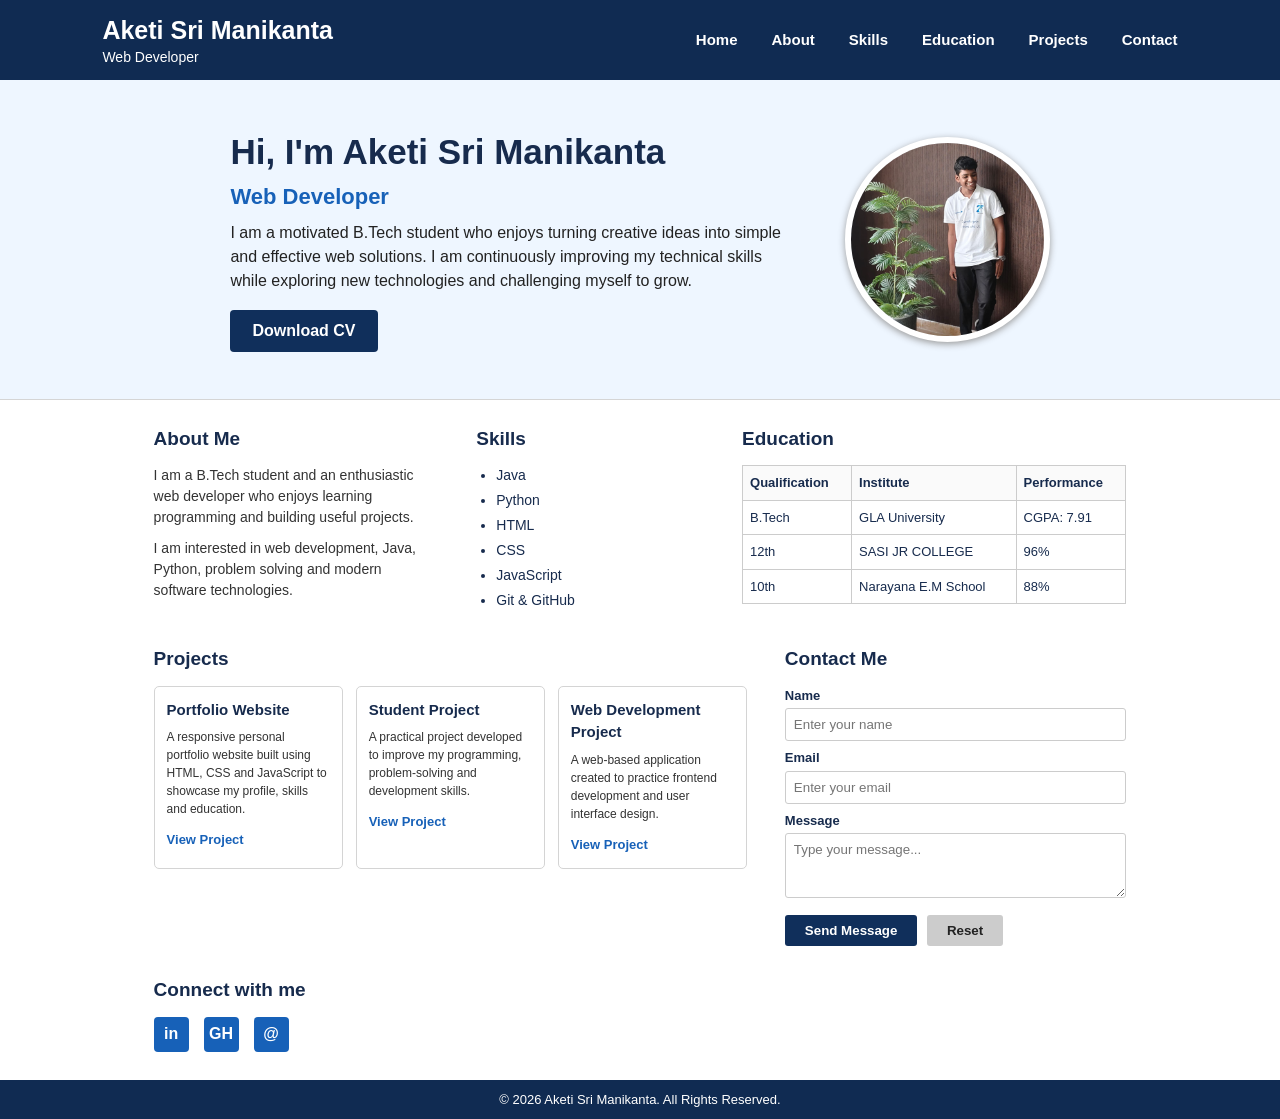
<file: ASSIGMENTS/LAB/Lab-Assignment-1-main/Lab-Assignment-1-main/index.html>
<!DOCTYPE html>
<head>
    <title>Aketi Sri Manikanta-assignment</title>

    <link rel="stylesheet" href="assign.css">
</head>

<body>
    <header>

        <div class="logo">

            <h2>Aketi Sri Manikanta</h2>

            <p>Web Developer</p>

        </div>


        <nav>

            <a href="#home">Home</a>

            <a href="#about">About</a>

            <a href="#skills">Skills</a>

            <a href="#education">Education</a>

            <a href="#projects">Projects</a>

            <a href="#contact">Contact</a>

        </nav>

    </header>
    <section id="home" class="hero">


        <div class="hero-text">

            <h1>
                Hi, I'm Aketi Sri Manikanta
            </h1>

            <h2>
                Web Developer
            </h2>

            <p>
                I am a motivated B.Tech student who enjoys turning creative ideas into simple and effective web solutions.
                I am continuously improving my technical skills while exploring new technologies and challenging myself to grow.

            </p>

            <a href="#projects" class="button">
                Download CV
            </a>

        </div>
        <div class="profile">

            <div class="profile-circle">

                <img
                    src="WhatsApp Image 2026-08-21 at 4.16.17 PM.jpeg"
                    alt="Aketi Sri Manikanta"
                >

            </div>

        </div>

    </section>



    <main>
        <section class="content-section">
            <div class="about" id="about">

                <h2>
                     About Me
                </h2>

                <p>
                    I am a B.Tech student and an enthusiastic web developer
                    who enjoys learning programming and building useful
                    projects.
                </p>

                <p>
                    I am interested in web development, Java, Python,
                    problem solving and modern software technologies.
                </p>

            </div>



            <!-- SKILLS -->

            <div class="skills" id="skills">

                <h2>
                    Skills
                </h2>

                <ul>

                    <li>Java</li>

                    <li>Python</li>

                    <li>HTML</li>

                    <li>CSS</li>

                    <li>JavaScript</li>

                    <li>Git & GitHub</li>

                </ul>

            </div>



            <!-- EDUCATION -->

            <div class="education" id="education">

                <h2>
                     Education
                </h2>

                <table>

                    <tr>

                        <th>
                            Qualification
                        </th>

                        <th>
                            Institute
                        </th>

                        <th>
                            Performance
                        </th>

                    </tr>


                    <tr>

                        <td>
                            B.Tech
                        </td>

                        <td>
                            GLA University
                        </td>

                        <td>
                            CGPA: 7.91
                        </td>

                    </tr>


                    <tr>

                        <td>
                            12th
                        </td>

                        <td>
                            SASI JR COLLEGE
                        </td>

                        <td>
                            96%
                        </td>

                    </tr>


                    <tr>

                        <td>
                            10th
                        </td>

                        <td>
                            Narayana E.M School
                        </td>

                        <td>
                            88%
                        </td>

                    </tr>

                </table>

            </div>

        </section>
        <section class="content-section projects-section">
            <div class="projects" id="projects">

                <h2>
                     Projects
                </h2>


                <div class="project-list">


                    <div class="project-card">

                        <h3>
                            Portfolio Website
                        </h3>

                        <p>
                            A responsive personal portfolio website built
                            using HTML, CSS and JavaScript to showcase my
                            profile, skills and education.
                        </p>

                        <a href="#">
                            View Project
                        </a>

                    </div>



                    <div class="project-card">

                        <h3>
                            Student Project
                        </h3>

                        <p>
                            A practical project developed to improve my
                            programming, problem-solving and development
                            skills.
                        </p>

                        <a href="#">
                            View Project
                        </a>

                    </div>



                    <div class="project-card">

                        <h3>
                            Web Development Project
                        </h3>

                        <p>
                            A web-based application created to practice
                            frontend development and user interface design.
                        </p>

                        <a href="#">
                            View Project
                        </a>

                    </div>

                </div>

            </div>
            <div class="contact" id="contact">

                <h2>
                     Contact Me
                </h2>


                <form>

                    <label>
                        Name
                    </label>

                    <input
                        type="text"
                        placeholder="Enter your name"
                    >


                    <label>
                        Email
                    </label>

                    <input
                        type="email"
                        placeholder="Enter your email"
                    >


                    <label>
                        Message
                    </label>

                    <textarea
                        placeholder="Type your message..."
                    ></textarea>


                    <div class="form-buttons">

                        <button type="submit">
                            Send Message
                        </button>

                        <button
                            type="reset"
                            class="reset"
                        >
                            Reset
                        </button>

                    </div>

                </form>

            </div>

        </section>
        <section class="social">

            <h2>
                 Connect with me
            </h2>

            <div class="social-links">

                <a
                    href="https://www.linkedin.com/in/sri-manikanta-aketi-008622382/"
                    target="_blank"
                    title="LinkedIn"
                >
                    in
                </a>


                <a
                    href="https://github.com/manikantaaketi"
                    target="_blank"
                    title="GitHub"
                >
                    GH
                </a>


                <a
                    href="#"
                    title="Email"
                >
                    @
                </a>

            </div>

        </section>

    </main>
    <footer>

        <p>
            © 2026 Aketi Sri Manikanta. All Rights Reserved.
        </p>

    </footer>


</body>
</html>
</file>
<file: ASSIGMENTS/LAB/Lab-Assignment-1-main/Lab-Assignment-1-main/assign.css>
* {
    margin: 0;
    padding: 0;
    box-sizing: border-box;
}

html {
    scroll-behavior: smooth;
}

body {
    font-family: Arial, sans-serif;
    color: #172b4d;
    background-color: white;
    line-height: 1.5;
}




header {
    background-color: #102b52;
    color: white;

    min-height: 75px;

    padding: 12px 8%;

    display: flex;
    justify-content: space-between;
    align-items: center;
}

.logo h2 {
    font-size: 25px;
}

.logo p {
    font-size: 14px;
    margin-top: -3px;
}

nav {
    display: flex;
    gap: 34px;
}

nav a {
    color: white;
    text-decoration: none;
    font-weight: bold;
    font-size: 15px;
}

nav a:hover {
    color: #ffd500;
}




.hero {
    background-color: #eef6ff;

    min-height: 320px;

    padding: 35px 18%;

    display: flex;
    justify-content: space-between;
    align-items: center;

    border-bottom: 1px solid #d5d5d5;
}

.hero-text {
    max-width: 570px;
}

.hero h1 {
    font-size: 35px;
    margin-bottom: 2px;
}

.hero h2 {
    color: #1761b8;
    font-size: 22px;
    margin-bottom: 8px;
}

.hero p {
    color: #222;
    margin-bottom: 17px;
}

.button {
    display: inline-block;

    background-color: #102f5b;
    color: white;

    text-decoration: none;

    padding: 9px 22px;

    border-radius: 4px;

    font-weight: bold;
}

.button:hover {
    background-color: #1761b8;
}



.profile {
    display: flex;
    justify-content: center;
    align-items: center;
}

.profile-circle {
    width: 205px;
    height: 205px;

    border-radius: 50%;

    background-color: #eef6ff;

    border: 6px solid white;

    box-shadow: 0 2px 7px #999;

    overflow: hidden;

    display: flex;
    justify-content: center;
    align-items: center;
}

.profile-circle img {
    width: 100%;
    height: 100%;

    object-fit: cover;

    display: block;
}



main {
    width: 76%;
    margin: 0 auto;
}



.content-section {
    display: grid;

    grid-template-columns: 1fr 0.8fr 1.35fr;

    gap: 38px;

    padding: 25px 0;
}

.content-section h2,
.projects h2,
.contact h2,
.social h2 {
    font-size: 19px;
    margin-bottom: 12px;
}




.about p {
    color: #333;

    font-size: 14px;

    margin-bottom: 10px;
}



.skills ul {
    padding-left: 20px;
}

.skills li {
    font-size: 14px;
    margin-bottom: 4px;
}



table {
    width: 100%;

    border-collapse: collapse;

    font-size: 13px;
}

th,
td {
    border: 1px solid #ccc;

    padding: 7px;

    text-align: left;
}

th {
    background-color: #fafafa;
}



.projects-section {
    grid-template-columns: 1.65fr 0.95fr;

    padding-top: 5px;
}

.project-list {
    display: flex;

    gap: 13px;
}

.project-card {
    width: 33.33%;

    border: 1px solid #d4d4d4;

    border-radius: 5px;

    padding: 12px;

    min-height: 130px;
}

.project-card h3 {
    font-size: 15px;

    margin-bottom: 7px;
}

.project-card p {
    color: #333;

    font-size: 12px;

    margin-bottom: 9px;
}

.project-card a {
    color: #1761b8;

    text-decoration: none;

    font-size: 13px;

    font-weight: bold;
}

.project-card a:hover {
    text-decoration: underline;
}



.contact label {
    display: block;

    font-size: 13px;

    font-weight: bold;

    margin: 7px 0 3px;
}

.contact input,
.contact textarea {
    width: 100%;

    border: 1px solid #ccc;

    border-radius: 3px;

    padding: 8px;

    font-family: Arial, sans-serif;
}

.contact textarea {
    height: 65px;

    resize: vertical;
}

.form-buttons {
    margin-top: 10px;
}

.form-buttons button {
    border: none;

    background-color: #102f5b;

    color: white;

    padding: 8px 20px;

    border-radius: 3px;

    cursor: pointer;

    font-weight: bold;
}

.form-buttons button:hover {
    background-color: #1761b8;
}

.form-buttons .reset {
    background-color: #ccc;

    color: #222;

    margin-left: 5px;
}



.social {
    padding: 5px 0 28px;
}

.social-links {
    display: flex;

    gap: 15px;
}

.social-links a {
    width: 35px;
    height: 35px;

    border-radius: 4px;

    background-color: #1761b8;

    color: white;

    text-decoration: none;

    display: flex;

    justify-content: center;

    align-items: center;

    font-weight: bold;
}

.social-links a:hover {
    background-color: #102f5b;
}



footer {
    background-color: #102b52;

    color: white;

    text-align: center;

    padding: 10px;

    font-size: 13px;
}



@media (max-width: 900px) {

    header,
    .hero {
        padding-left: 6%;
        padding-right: 6%;
    }

    nav {
        gap: 14px;
    }

    main {
        width: 88%;
    }

    .content-section,
    .projects-section {
        grid-template-columns: 1fr;
    }
}



@media (max-width: 650px) {

    header {
        flex-direction: column;

        gap: 12px;

        text-align: center;
    }

    nav {
        flex-wrap: wrap;

        justify-content: center;
    }

    .hero {
        flex-direction: column;

        text-align: center;

        gap: 25px;
    }

    .hero h1 {
        font-size: 28px;
    }

    .hero h2 {
        font-size: 20px;
    }

    .project-list {
        flex-direction: column;
    }

    .project-card {
        width: 100%;
    }

    .profile-circle {
        width: 160px;
        height: 160px;
    }

    .logo h2 {
        font-size: 21px;
    }
}
</file>
